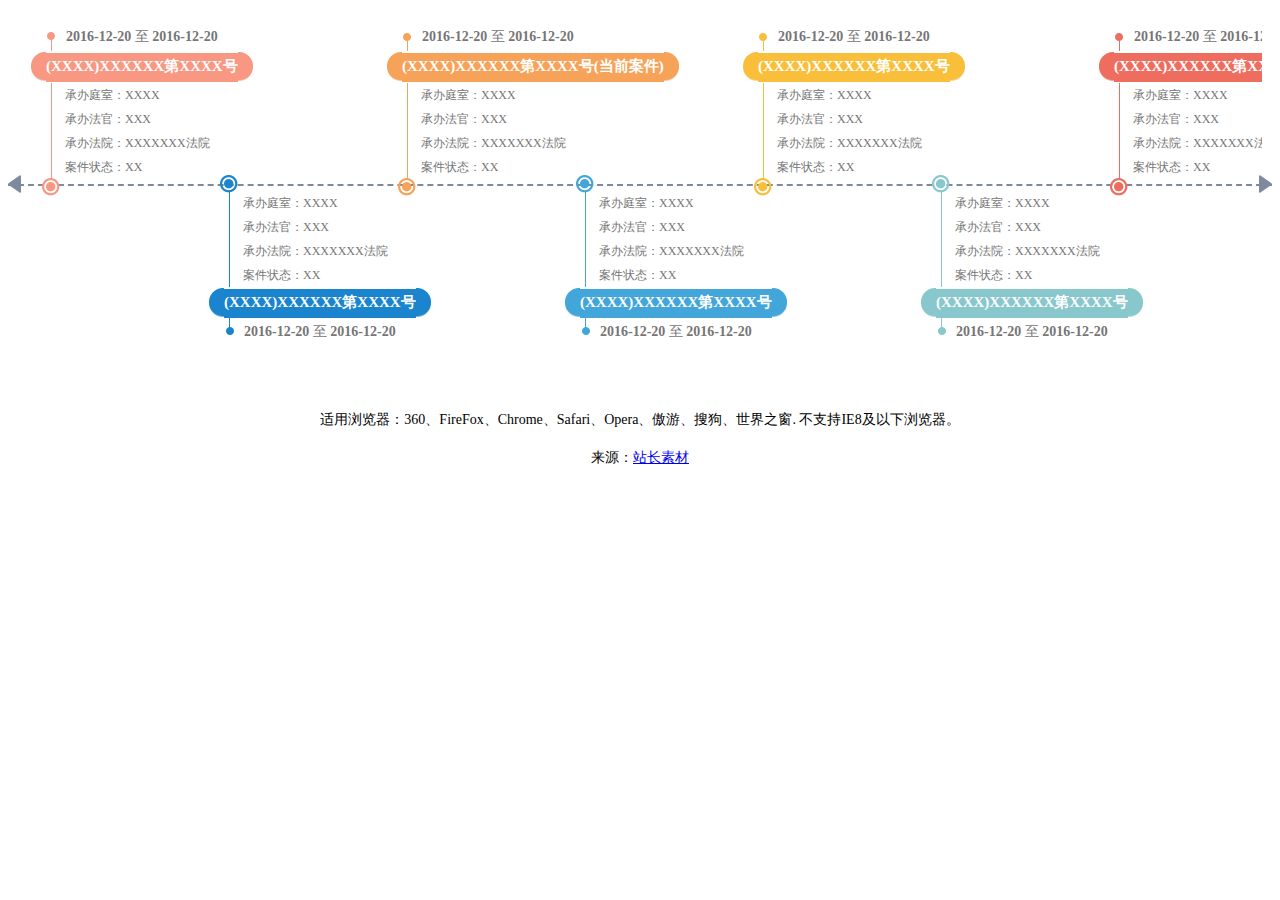
<file: src/main/resources/static/plug/fishbone/index.html>
<!DOCTYPE html>
<html>

<head>
<meta charset="utf-8" />
<title>jQuery鱼骨图形式信息展示代码 - 站长素材</title>
<link rel="stylesheet" href="css/fishBone.css" />
<script type="text/javascript" src="js/jquery-1.8.0.min.js"></script>
<script type="text/javascript" src="js/fishBone.js"></script>
<script type="text/javascript" src="js/jquery.SuperSlide.2.1.1.js"></script>
<script>
	data = [{'审理时间':'2016-12-20 至 2016-12-20','承办庭室':'XXXX','承办法官':'XXX','承办法院':'XXXXXXX法院','案件状态':'XX','案号':'(XXXX)XXXXXX第XXXX号'},{'审理时间': '2016-12-20 至 2016-12-20','承办庭室':'XXXX','承办法官':'XXX','承办法院':'XXXXXXX法院','案件状态':'XX','案号':'(XXXX)XXXXXX第XXXX号'},{'审理时间': '2016-12-20 至 2016-12-20','承办庭室':'XXXX','承办法官':'XXX','承办法院':'XXXXXXX法院','案件状态':'XX','案号':'(XXXX)XXXXXX第XXXX号(当前案件)'},{'审理时间': '2016-12-20 至 2016-12-20','承办庭室':'XXXX','承办法官':'XXX','承办法院':'XXXXXXX法院','案件状态':'XX','案号':'(XXXX)XXXXXX第XXXX号'},{'审理时间': '2016-12-20 至 2016-12-20','承办庭室':'XXXX','承办法官':'XXX','承办法院':'XXXXXXX法院','案件状态':'XX','案号':'(XXXX)XXXXXX第XXXX号'},{'审理时间': '2016-12-20 至 2016-12-20','承办庭室':'XXXX','承办法官':'XXX','承办法院':'XXXXXXX法院','案件状态':'XX','案号':'(XXXX)XXXXXX第XXXX号'},{'审理时间': '2016-12-20 至 2016-12-20','承办庭室':'XXXX','承办法官':'XXX','承办法院':'XXXXXXX法院','案件状态':'XX','案号':'(XXXX)XXXXXX第XXXX号(当前案件)'},{'审理时间': '2016-12-20 至 2016-12-20','承办庭室':'XXXX','承办法官':'XXX','承办法院':'XXXXXXX法院','案件状态':'XX','案号':'(XXXX)XXXXXX第XXXX号(当前案件)'},{'审理时间': '2016-12-20 至 2016-12-20','承办庭室':'XXXX','承办法官':'XXX','承办法院':'XXXXXXX法院','案件状态':'XX','案号':'(XXXX)XXXXXX第XXXX号(当前案件)'},{'审理时间': '2016-12-20 至 2016-12-20','承办庭室':'XXXX','承办法官':'XXX','承办法院':'XXXXXXX法院','案件状态':'XX','案号':'(XXXX)XXXXXX第XXXX号'},{'审理时间': '2016-12-20 至 2016-12-20','承办庭室':'XXXX','承办法官':'XXX','承办法院':'XXXXXXX法院','案件状态':'XX','案号':'(XXXX)XXXXXX第XXXX号(当前案件)'},{'审理时间': '2016-12-20 至 2016-12-20','承办庭室':'XXXX','承办法官':'XXX','承办法院':'XXXXXXX法院','案件状态':'XX','案号':'(XXXX)XXXXXX第XXXX号(当前案件)'},{'审理时间': '2016-12-20 至 2016-12-20','承办庭室':'XXXX','承办法官':'XXX','承办法院':'XXXXXXX法院','案件状态':'XX','案号':'(XXXX)XXXXXX第XXXX号'},{'审理时间': '2016-12-20 至 2016-12-20','承办庭室':'XXXX','承办法官':'XXX','承办法院':'XXXXXXX法院','案件状态':'XX','案号':'(XXXX)XXXXXX第XXXX号(当前案件)'}];
	$(function() {
		//创建案件历史
		$(".fishBone").fishBone(data);
	});
</script>
</head>

<body>
<div class="container">
	<div class="fishBone" />
</div>

<div style="text-align:center;margin:50px 0; font:normal 14px/24px 'MicroSoft YaHei';">
<p>适用浏览器：360、FireFox、Chrome、Safari、Opera、傲游、搜狗、世界之窗. 不支持IE8及以下浏览器。</p>
<p>来源：<a href="http://sc.chinaz.com/" target="_blank">站长素材</a></p>
</div>
</body>
</html>
</file>
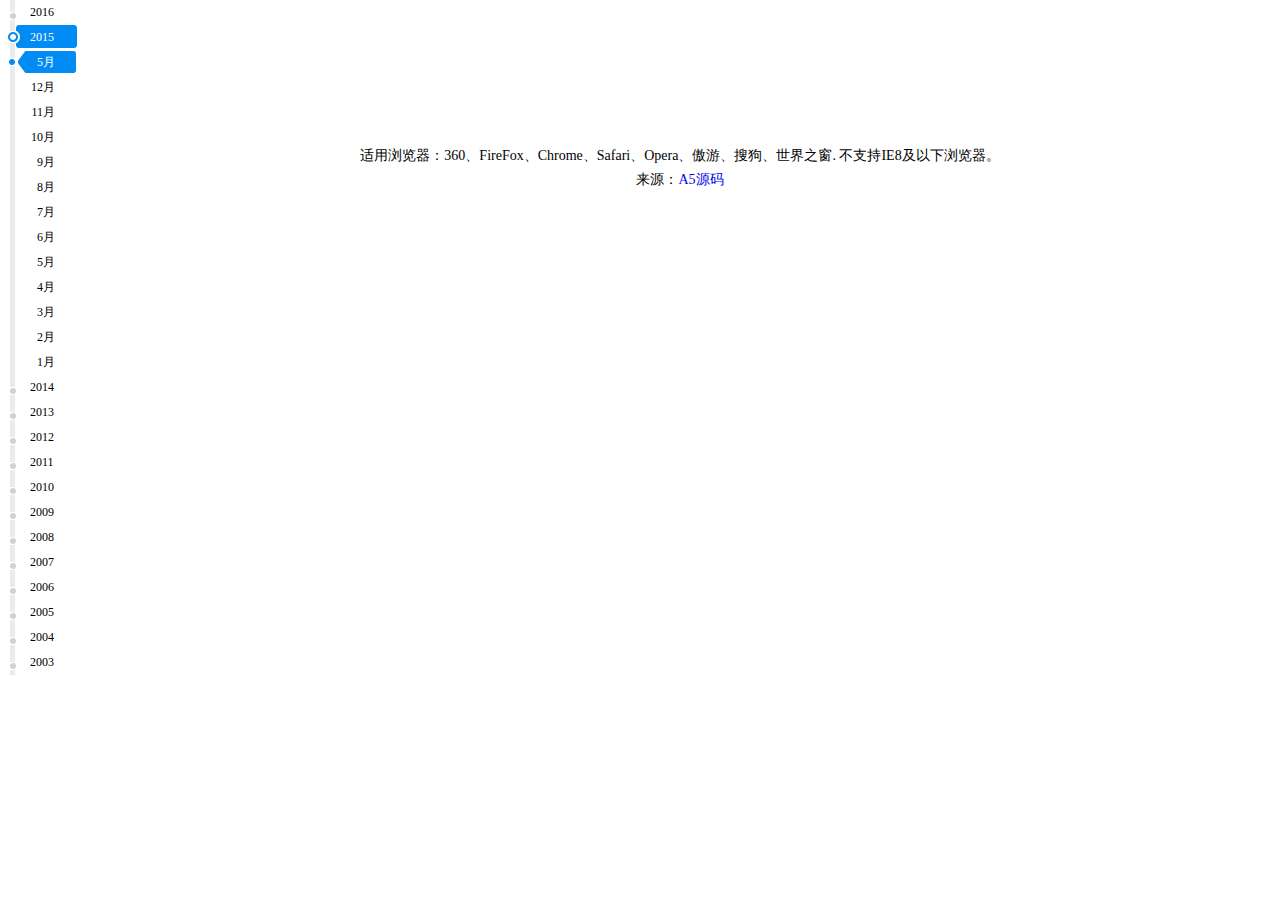
<file: src/main/resources/static/plug/timeline/index.html>
<!doctype html>
<html>
<head>
<meta charset="utf-8">
<title>jQuery可伸缩时间轴插件timeline - A5源码</title>
<link type="text/css" rel="stylesheet" href="css/timeline.css"/>
<script type="text/javascript" src="js/jquery-1.8.1.min.js"></script>
<script type="text/javascript">
   $(function(){
    //隐藏所有子栏目（除第一个栏目外）
	$(".year:not(:first)").find(".month").hide();
	//点击大栏目
	  $(".year>li").click(function(){
		  $("li.active",$(this).parent()).removeClass("active");
		  $(this).addClass("active");
		  $("ul>li:first",this).addClass("active");		  		  
	  });
	  $(".month>li").click(function(){
		  var $ul=$(this).parent();		  
		  $ul.find(".active").removeClass("active");		  
		  $(this).addClass("active");
          return false;		  
	  });
   });
	  
</script>
</head>
<body>
<div class="box">
	<div class="timeline">
		<ul class="year">
			<!--year-->
			<li>
				<div class="year-button"> 2016 </div>
				<ul class="month">
					<li><a href="#">12月</a></li>
					<li><a href="#">11月</a></li>
					<li><a href="#">10月</a></li>
					<li><a href="#">9月</a></li>
					<li><a href="#">8月</a></li>
					<li><a href="#">7月</a></li>
					<li><a href="#">6月</a></li>
					<li><a href="#">5月</a></li>
					<li><a href="#">4月</a></li>
					<li><a href="#">3月</a></li>
					<li><a href="#">2月</a></li>
					<li><a href="#">1月</a></li>
				</ul>
				<!--month--> 
			</li>
			<!--year-->
			<li class="active">
				<div class="year-button"> 2015 </div>
				<ul class="month">
					<li class="active"><a href="#">5月</a></li>
					<li><a href="#">12月</a></li>
					<li><a href="#">11月</a></li>
					<li><a href="#">10月</a></li>
					<li><a href="#">9月</a></li>
					<li><a href="#">8月</a></li>
					<li><a href="#">7月</a></li>
					<li><a href="#">6月</a></li>
					<li><a href="#">5月</a></li>
					<li><a href="#">4月</a></li>
					<li><a href="#">3月</a></li>
					<li><a href="#">2月</a></li>
					<li><a href="#">1月</a></li>
				</ul>
				<!--month--> 
			</li>
			<!--year-->
			<li>
				<div class="year-button"> 2014 </div>
				<ul class="month">
					<li><a href="#">12月</a></li>
					<li><a href="#">11月</a></li>
					<li><a href="#">10月</a></li>
					<li><a href="#">9月</a></li>
					<li><a href="#">8月</a></li>
					<li><a href="#">7月</a></li>
					<li><a href="#">6月</a></li>
					<li><a href="#">5月</a></li>
					<li><a href="#">4月</a></li>
					<li><a href="#">3月</a></li>
					<li><a href="#">2月</a></li>
					<li><a href="#">1月</a></li>
				</ul>
				<!--month--> 
			</li>
			<!--year-->
			<li>
				<div class="year-button"> 2013 </div>
				<ul class="month">
					<li><a href="#">12月</a></li>
					<li><a href="#">11月</a></li>
					<li><a href="#">10月</a></li>
					<li><a href="#">9月</a></li>
					<li><a href="#">8月</a></li>
					<li><a href="#">7月</a></li>
					<li><a href="#">6月</a></li>
					<li><a href="#">5月</a></li>
					<li><a href="#">4月</a></li>
					<li><a href="#">3月</a></li>
					<li><a href="#">2月</a></li>
					<li><a href="#">1月</a></li>
				</ul>
				<!--month--> 
			</li>
			<!--year-->
			<li>
				<div class="year-button"> 2012 </div>
				<ul class="month">
					<li><a href="#">12月</a></li>
					<li><a href="#">11月</a></li>
					<li><a href="#">10月</a></li>
					<li><a href="#">9月</a></li>
					<li><a href="#">8月</a></li>
					<li><a href="#">7月</a></li>
					<li><a href="#">6月</a></li>
					<li><a href="#">5月</a></li>
					<li><a href="#">4月</a></li>
					<li><a href="#">3月</a></li>
					<li><a href="#">2月</a></li>
					<li><a href="#">1月</a></li>
				</ul>
				<!--month--> 
			</li>
			<!--year-->
			<li>
				<div class="year-button"> 2011 </div>
				<ul class="month">
					<li><a href="#">12月</a></li>
					<li><a href="#">11月</a></li>
					<li><a href="#">10月</a></li>
					<li><a href="#">9月</a></li>
					<li><a href="#">8月</a></li>
					<li><a href="#">7月</a></li>
					<li><a href="#">6月</a></li>
					<li><a href="#">5月</a></li>
					<li><a href="#">4月</a></li>
					<li><a href="#">3月</a></li>
					<li><a href="#">2月</a></li>
					<li><a href="#">1月</a></li>
				</ul>
				<!--month--> 
			</li>
			<!--year-->
			<li>
				<div class="year-button"> 2010 </div>
				<ul class="month">
					<li><a href="#">12月</a></li>
					<li><a href="#">11月</a></li>
					<li><a href="#">10月</a></li>
					<li><a href="#">9月</a></li>
					<li><a href="#">8月</a></li>
					<li><a href="#">7月</a></li>
					<li><a href="#">6月</a></li>
					<li><a href="#">5月</a></li>
					<li><a href="#">4月</a></li>
					<li><a href="#">3月</a></li>
					<li><a href="#">2月</a></li>
					<li><a href="#">1月</a></li>
				</ul>
				<!--month--> 
			</li>
			<!--year-->
			<li>
				<div class="year-button"> 2009 </div>
				<ul class="month">
					<li><a href="#">12月</a></li>
					<li><a href="#">11月</a></li>
					<li><a href="#">10月</a></li>
					<li><a href="#">9月</a></li>
					<li><a href="#">8月</a></li>
					<li><a href="#">7月</a></li>
					<li><a href="#">6月</a></li>
					<li><a href="#">5月</a></li>
					<li><a href="#">4月</a></li>
					<li><a href="#">3月</a></li>
					<li><a href="#">2月</a></li>
					<li><a href="#">1月</a></li>
				</ul>
				<!--month--> 
			</li>
			<!--year-->
			<li>
				<div class="year-button"> 2008 </div>
				<ul class="month">
					<li><a href="#">12月</a></li>
					<li><a href="#">11月</a></li>
					<li><a href="#">10月</a></li>
					<li><a href="#">9月</a></li>
					<li><a href="#">8月</a></li>
					<li><a href="#">7月</a></li>
					<li><a href="#">6月</a></li>
					<li><a href="#">5月</a></li>
					<li><a href="#">4月</a></li>
					<li><a href="#">3月</a></li>
					<li><a href="#">2月</a></li>
					<li><a href="#">1月</a></li>
				</ul>
				<!--month--> 
			</li>
			<!--year-->
			<li>
				<div class="year-button"> 2007 </div>
				<ul class="month">
					<li><a href="#">12月</a></li>
					<li><a href="#">11月</a></li>
					<li><a href="#">10月</a></li>
					<li><a href="#">9月</a></li>
					<li><a href="#">8月</a></li>
					<li><a href="#">7月</a></li>
					<li><a href="#">6月</a></li>
					<li><a href="#">5月</a></li>
					<li><a href="#">4月</a></li>
					<li><a href="#">3月</a></li>
					<li><a href="#">2月</a></li>
					<li><a href="#">1月</a></li>
				</ul>
				<!--month--> 
			</li>
			<!--year-->
			<li>
				<div class="year-button"> 2006 </div>
				<ul class="month">
					<li><a href="#">12月</a></li>
					<li><a href="#">11月</a></li>
					<li><a href="#">10月</a></li>
					<li><a href="#">9月</a></li>
					<li><a href="#">8月</a></li>
					<li><a href="#">7月</a></li>
					<li><a href="#">6月</a></li>
					<li><a href="#">5月</a></li>
					<li><a href="#">4月</a></li>
					<li><a href="#">3月</a></li>
					<li><a href="#">2月</a></li>
					<li><a href="#">1月</a></li>
				</ul>
				<!--month--> 
			</li>
			<!--year-->
			<li>
				<div class="year-button"> 2005 </div>
				<ul class="month">
					<li><a href="#">12月</a></li>
					<li><a href="#">11月</a></li>
					<li><a href="#">10月</a></li>
					<li><a href="#">9月</a></li>
					<li><a href="#">8月</a></li>
					<li><a href="#">7月</a></li>
					<li><a href="#">6月</a></li>
					<li><a href="#">5月</a></li>
					<li><a href="#">4月</a></li>
					<li><a href="#">3月</a></li>
					<li><a href="#">2月</a></li>
					<li><a href="#">1月</a></li>
				</ul>
				<!--month--> 
			</li>
			<!--year-->
			<li>
				<div class="year-button"> 2004 </div>
				<ul class="month">
					<li><a href="#">12月</a></li>
					<li><a href="#">11月</a></li>
					<li><a href="#">10月</a></li>
					<li><a href="#">9月</a></li>
					<li><a href="#">8月</a></li>
					<li><a href="#">7月</a></li>
					<li><a href="#">6月</a></li>
					<li><a href="#">5月</a></li>
					<li><a href="#">4月</a></li>
					<li><a href="#">3月</a></li>
					<li><a href="#">2月</a></li>
					<li><a href="#">1月</a></li>
				</ul>
				<!--month-ul--> 
				
				<!--month--> 
			</li>
			<!--year-->
			<li>
				<div class="year-button"> 2003 </div>
				<ul class="month">
					<li><a href="#">12月</a></li>
					<li><a href="#">11月</a></li>
					<li><a href="#">10月</a></li>
					<li><a href="#">9月</a></li>
					<li><a href="#">8月</a></li>
					<li><a href="#">7月</a></li>
					<li><a href="#">6月</a></li>
					<li><a href="#">5月</a></li>
					<li><a href="#">4月</a></li>
					<li><a href="#">3月</a></li>
					<li><a href="#">2月</a></li>
					<li><a href="#">1月</a></li>
				</ul>
				<!--month-ul--> 
				<!--month--> 
			</li>
			<!--year-->
		</ul>
		<!--time-ul--> 
	</div>
	<!--time--> 
</div>

<div style="text-align:center;font:normal 14px/24px 'MicroSoft YaHei';">
<br><br><br><br><br><br>
<p>适用浏览器：360、FireFox、Chrome、Safari、Opera、傲游、搜狗、世界之窗. 不支持IE8及以下浏览器。</p>
<p>来源：<a href="http://down.admin5.com/" target="_blank">A5源码</a></p>
</div>
</body>
</html>
</file>
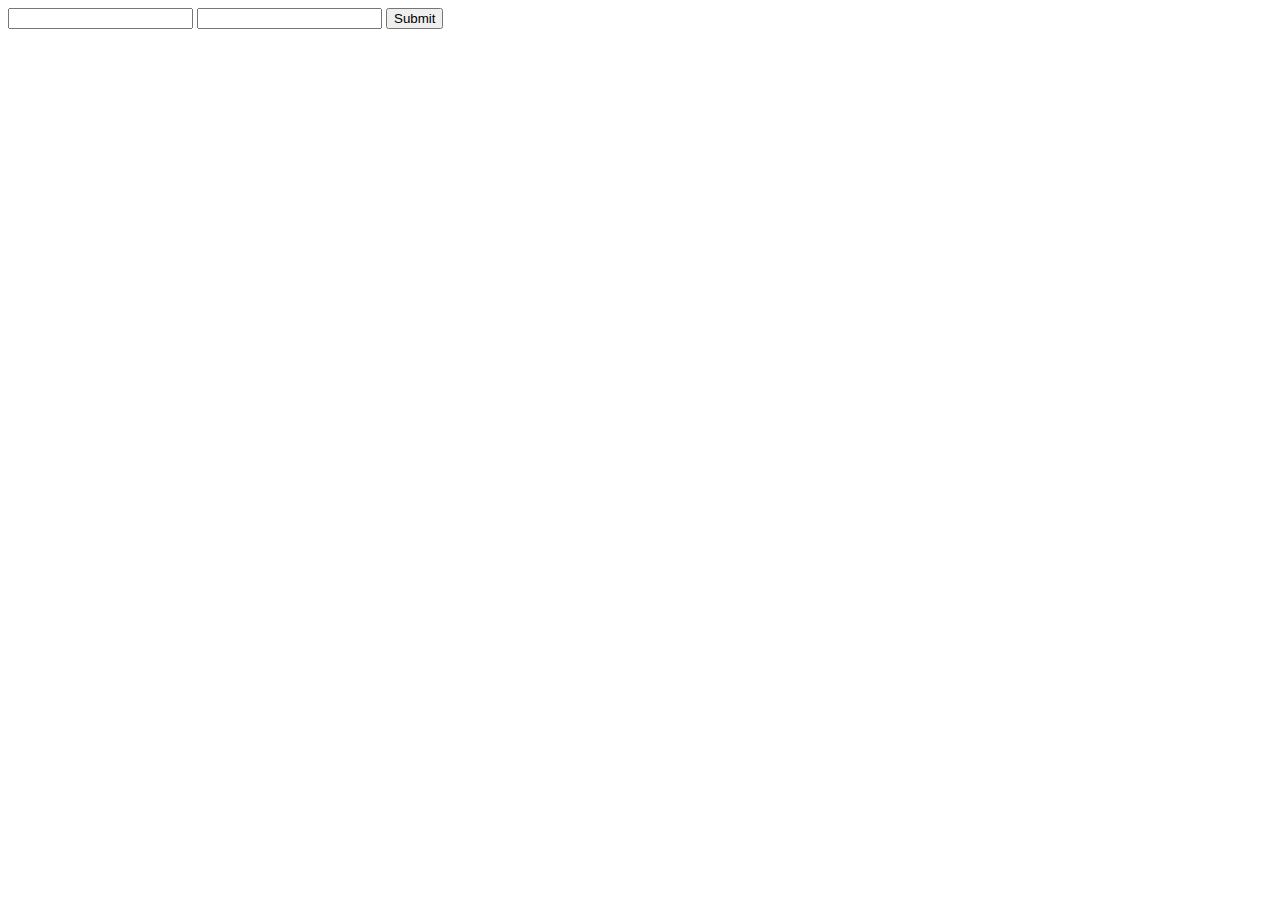
<file: src/main/resources/templates/login.html>
<!DOCTYPE html>
<html lang="en">
<head>
    <meta charset="UTF-8">
    <title>Title</title>
</head>
<body>
    <form action="/doLogin">
        <input name="name" type="text">
        <input name="password" type="text">
        <input type="submit" content="提交">
    </form>
</body>
</html>
</file>
<file: src/main/resources/static/plug/fishbone/css/fishBone.css>
.fishBone *{
	margin: 0;
	padding: 0;
}
.fishBone ul{
	overflow: visible!important;	
}
.fishBone ul,li{
	list-style: none;
	line-height: 2em
}
.fishBone{
color: #767676;
	width: 100%;
	height: 100%;
	white-space:nowrap;
	position: relative;
	font-size: 12px;
}
.fishBone .wrapper{
  padding: 0 10px;
  margin: auto;
  overflow: hidden;
}
.fishBone .wrapper .bd {
	overflow: hidden;
}
.fishBone .item{
	position: relative;
	width: 150px;
	height: 350px;
	display: inline-block;
	margin-left:20px;
}
.fishBone .item .first{
	line-height:2em;
}
.fishBone .item .title{
	border-left:none;
}
.fishBone .item .title .title-left{
	display:inline-block;
	width:15px;
	line-height: 2.1em;
	background: url("../img/title.png") no-repeat 0 0;
	font-size: 14px;
}
.fishBone .item .title .title-center{
	display:inline-block;
	background: url("../img/title.png") repeat-x 0 -600px;
	font-size: 15px;
	font-weight:bold;
	font-family:'微软雅黑';
	line-height: 2.1em;
	color: white;
}
.fishBone .item .title .title-right{
	display:inline-block;
	width:15px;
	line-height: 2.1em;
	background: url("../img/title.png") no-repeat 0 -1200px;
	font-size: 14px;
}
.fishBone .item .title{
	display: block;
	position: relative;
	left: -33px;
	background: url(../img/line-point.png) no-repeat 12px -212px;
}
.fishBone .item.top .title{
}
.fishBone .item.bottom .title{
	bottom: 0;
}
.fishBone .item .content{
	padding-left: 13px;
	position: absolute;
}
.fishBone .item.top .content{
	padding-top: 5px;
	top: 10px;
	padding-bottom: 13px;
}
.fishBone .item.bottom .content{
	bottom: 7px;
	padding-top: 10px;
	padding-bottom: 5px;
}
.fishBone .item.bottom{
}

.fishBone .item .content ul{}
.fishBone .item .content ul li{
	padding-left:13px;
}
.fishBone .item .content ul li.line-first{
	position: relative;
	padding-left: 19px;
	left: -4px;
	border-left: 0!important;
	background: url(../img/line-first.png) no-repeat 0px 0px;
	font-size: 14px;
	font-family:'微软雅黑';
	font-weight: 550;
}
.fishBone .item .content ul li.line-last{
	border-left:none;
}
.fishBone .item.top .content ul li .name{}
.fishBone .item.top .content ul li .text{}
/**prev next*/
.fishBone .prev {
	position: absolute;
	top: 154px;
	left: 0;
	display: inline-block;
	width: 20px;
	height: 40px;
	background: url(../img/arrow.png) no-repeat -1px 13px;
}
.fishBone .prev:hover{
cursor: pointer;
background-position-y: -28px;
}
.fishBone .next:hover{
cursor: pointer;
background-position-y: -28px;
}
.fishBone .next {
	position: absolute;
	top: 154px;
	right: 0;
	display: inline-block;
	width: 20px;
	height: 40px;
	background: url(../img/arrow.png) no-repeat -19px 13px;
}
/**line**/
.fishBone .line {
	position: absolute;
	top: 175px;
	height: 1px;
	width: 100%;
	border-bottom: 2px dashed #7E899D;
	z-index: -1;
}
.fishBone .item .line-point {
	position: absolute;
	left: 4px;
	bottom: -4px;
	display: block;
	height: 18px;
	width: 18px;
	background: url(../img/line-point.png) no-repeat 0px 0px;
}
.fishBone .item.bottom .line-point {
	top: -6px
}
</file>
<file: src/main/resources/static/plug/timeline/css/timeline.css>
@charset "utf-8";
/* CSS Document */
* {
	margin: 0;
	padding: 0;
}
body {
	font-size: 12px;
}
li {
	list-style: none;
}
a {
	text-decoration: none;
}
.timeline {
	background: url(../img/timeline-line.png) repeat-y 10px;
	width: 80px;
	float: left;
}
.year li .year-button {
	cursor: pointer;
	background: url(../img/timeline-bg.png) 0px -175px no-repeat;
	height: 25px;
	padding-left: 22px;
	margin-left: 8px;
	line-height: 25px;
}
.year li .year-button:hover {
	background: url(../img/timeline-bg.png) 0px -29px no-repeat
}
.year>.active .year-button {
	background: url(../img/timeline-bg.png) 0px 0px no-repeat;
	color: #FFF;
}
.year>.active .year-button:hover {
	background: url(../img/timeline-bg.png) 0px 0px no-repeat;
	color: #FFF;
}
.month {
	display: none;
	margin-left: 7px;
}
.active>.month {
	display: block
}
.month>li {
	cursor: pointer;
	height: 25px;
	padding-right: 25px;
	line-height: 25px;
	text-align: right;
}
.month>li a {
	color: #000000;
}
.month>li.active {
	background: url(../img/timeline-bg.png) 0px -89px no-repeat;
}
.month>li.active a {
	color: #FFF;
}
.month>li:hover {
	background: url(../img/timeline-bg.png) 0px -119px no-repeat;
}
.month>li.active:hover {
	background: url(../img/timeline-bg.png) 0px -89px no-repeat;
}
</file>
